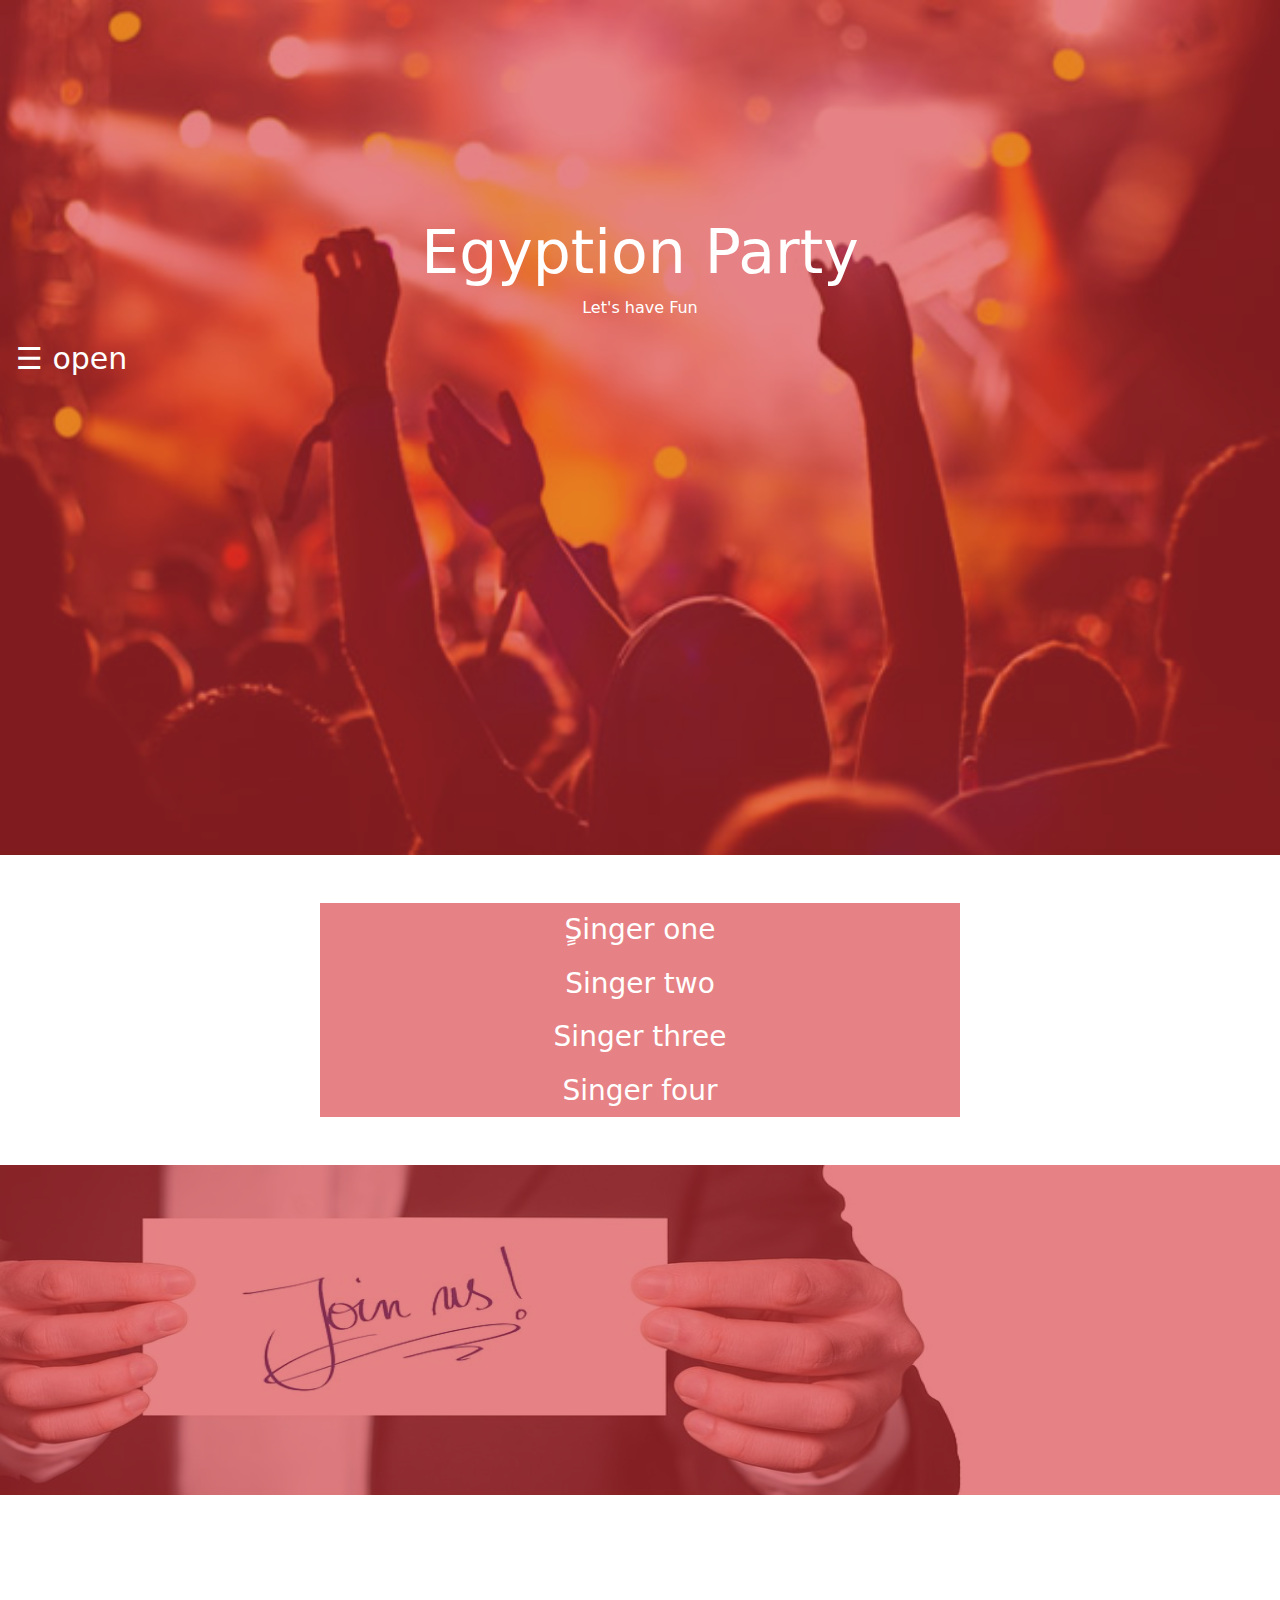
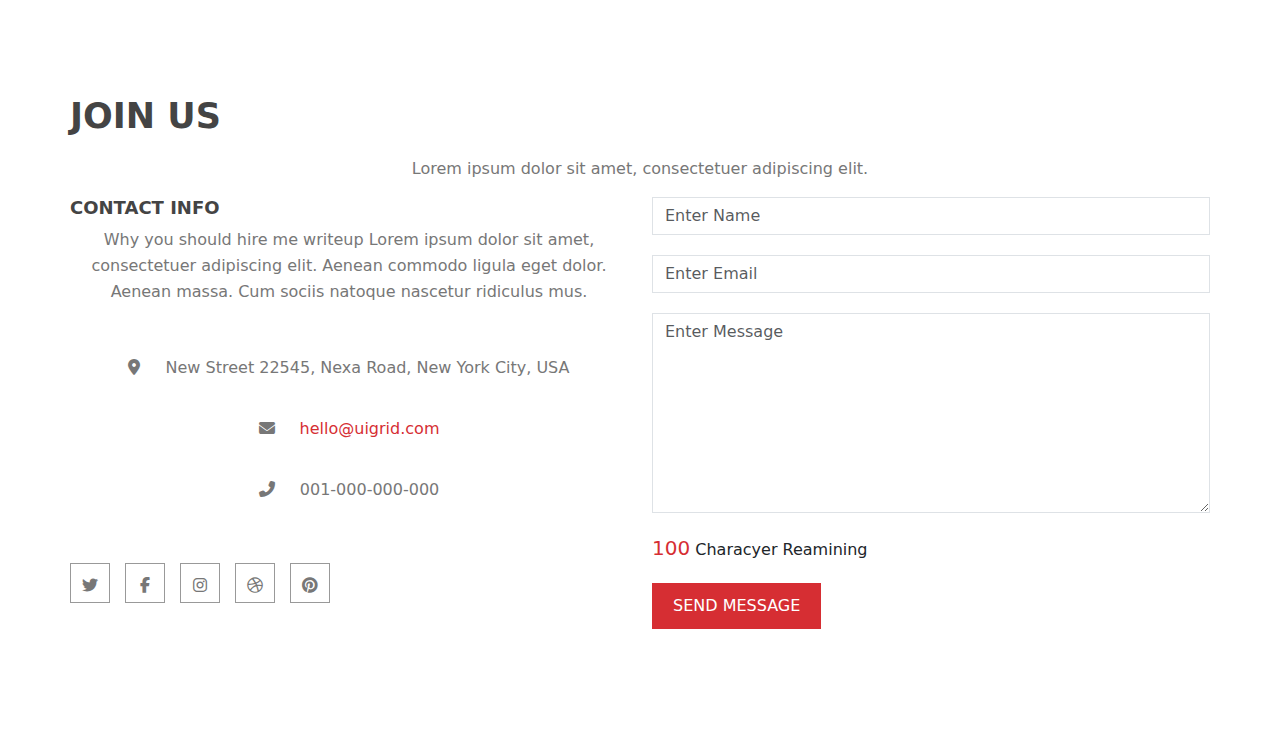
<file: index.html>
<!DOCTYPE html>
<html lang="en">
  <head>
    <meta charset="UTF-8" />
    <meta name="viewport" content="width=device-width, initial-scale=1.0" />
<link rel="stylesheet" href="./fontawesome-free-6.5.2-web/fontawesome-free-6.5.2-web/css/all.min.css">
    <link rel="stylesheet" href="./bootstrap-5.3.3-dist/css/bootstrap.min.css" />
    <link rel="stylesheet" href="./css/style.css" />
    <title>Egypt</title>
  </head>

  <body>
    <!-- ============================ Home-Secction ================================== -->
    <section id="Home" class="mb-5">
      <div class="homeleyer">
        <div id="menu" class="nav">
          <ul>
            <li><a href="#" class="close">x</a></li>
            <li><a href="#Home">Home</a></li>
            <li><a href="#Slider">Duration</a></li>
            <li><a href="#Details">Details</a></li>
            <li><a href="#Contact">Contact</a></li>
          </ul>
        </div>
        <div id="homecontent">
          <h2>Egyption Party</h2>
          <p>Let's have Fun</p>
          <span style="font-size: 30px; cursor: pointer" class="openNav"
            >☰ open</span
          >
        </div>
      </div>
    </section>

    <!--- =================================== End - Home ==================================== -->

    <!-- ? ----------------------------------------Slider - Section------------------------------ -->

    <section id="Slider" class="text-center my-5">
      <h3 class="toggle1">ٍSinger one</h3>
      <div class="inner-text1 first">
        "Lorem ipsum dolor sit amet, consectetur adipiscing elit, sed do eiusmod
        tempor incididunt ut labore et dolore magna aliqua. Ut enim ad minim
        veniam, quis nostrud exercitation ullamco laboris nisi ut aliquip ex ea
        commodo consequat. Duis aute irure dolor in reprehenderit in voluptate
        velit esse cillum dolore eu fugiat nulla pariatur. Excepteur sint
        occaecat cupidatat non proident, sunt in culpa qui officia deserunt
        mollit anim id est laborum."
      </div>

      <h3 class="toggle2">Singer two</h3>
      <div class="inner-text2">
        "Sed ut perspiciatis unde omnis iste natus error sit voluptatem
        accusantium doloremque laudantium, totam rem aperiam, eaque ipsa quae ab
        illo inventore veritatis et quasi architecto beatae vitae dicta sunt
        explicabo. Nemo enim ipsam voluptatem quia voluptas sit aspernatur aut
        odit aut fugit, sed quia consequuntur magni dolores eos qui ratione
        voluptatem sequi nesciunt. Neque porro quisquam est, qui dolorem ipsum
        quia dolor sit amet, consectetur, adipisci velit, sed quia non numquam
        eius modi tempora incidunt ut labore et dolore magnam aliquam quaerat
        voluptatem. Ut enim ad minima veniam, quis nostrum exercitationem ullam
        corporis suscipit laboriosam, nisi ut aliquid ex ea commodi consequatur?
        Quis autem vel eum iure reprehenderit qui in ea voluptate velit esse
        quam nihil molestiae consequatur, vel illum qui dolorem eum fugiat quo
        voluptas nulla pariatur?"
      </div>

      <h3 class="toggle3">Singer three</h3>
      <div class="inner-text3">
        "But I must explain to you how all this mistaken idea of denouncing
        pleasure and praising pain was born and I will give you a complete
        account of the system, and expound the actual teachings of the great
        explorer of the truth, the master-builder of human happiness. No one
        rejects, dislikes, or avoids pleasure itself, because it is pleasure,
        but because those who do not know how to pursue pleasure rationally
        encounter consequences that are extremely painful. Nor again is there
        anyone who loves or pursues or desires to obtain pain of itself, because
        it is pain, but because occasionally circumstances occur in which toil
        and pain can procure him some great pleasure. To take a trivial example,
        which of us ever undertakes laborious physical exercise, except to
        obtain some advantage from it? But who has any right to find fault with
        a man who chooses to enjoy a pleasure that has no annoying consequences,
        or one who avoids a pain that produces no resultant pleasure?"
      </div>

      <h3 class="toggle4">Singer four</h3>
      <div class="inner-text4">
        "At vero eos et accusamus et iusto odio dignissimos ducimus qui
        blanditiis praesentium voluptatum deleniti atque corrupti quos dolores
        et quas molestias excepturi sint occaecati cupiditate non provident,
        similique sunt in culpa qui officia deserunt mollitia animi, id est
        laborum et dolorum fuga. Et harum quidem rerum facilis est et expedita
        distinctio. Nam libero tempore, cum soluta nobis est eligendi optio
        cumque nihil impedit quo minus id quod maxime placeat facere possimus,
        omnis voluptas assumenda est, omnis dolor repellendus. Temporibus autem
        quibusdam et aut officiis debitis aut rerum necessitatibus saepe eveniet
        ut et voluptates repudiandae sint et molestiae non recusandae. Itaque
        earum rerum hic tenetur a sapiente delectus, ut aut reiciendis
        voluptatibus maiores alias consequatur aut perferendis doloribus
        asperiores repellat."
      </div>
    </section>

    <!--? ---------------------------------------End-Slider----------------------------------------->

    <!#------------------------------Details_Section--------------------------------------->
    <section id="Details">
      <div class="count-overlay">
        <div class="container text-center">
          <div class="row" id="row_id">
           




          </div>
        </div>
      </div>
    </section>
    <!------------------------------End Details_Section--------------------------------------->

    <!-------------------------------contact section--------------------------------->
    <section id="Contact">
      <div class="container">
        <div class="header">
          <h2>Join Us</h2>
          <p>Lorem ipsum dolor sit amet, consectetuer adipiscing elit.</p>
        </div>
        <div class="row">
          <div class="col-md-6">
            <div class="con-info">
              <h3><strong>CONTACT INFO</strong></h3>
              <p>
                Why you should hire me writeup Lorem ipsum dolor sit amet,
                consectetuer adipiscing elit. Aenean commodo ligula eget dolor.
                Aenean massa. Cum sociis natoque nascetur ridiculus mus.
              </p>
              <div class="icons">
                <p>
                  <i class="fa-solid fa-location-dot"></i> New Street 22545,
                  Nexa Road, New York City, USA
                </p>
                <p class="email">
                  <i class="fa-solid fa-envelope"></i> hello@uigrid.com
                </p>
                <p><i class="fa-solid fa-phone-flip"></i> 001-000-000-000</p>
              </div>

              <div class="social-icon">
                <i class="fa-brands fa-twitter"></i>
                <i class="fa-brands fa-facebook-f"></i>
                <i class="fa-brands fa-instagram"></i>
                <i class="fa-brands fa-dribbble"></i>
                <i class="fa-brands fa-pinterest"></i>
              </div>
            </div>
          </div>

          <div class="col-md-6">
            <form>
              <input
                class="form-control input-lg"
                type="text"
                placeholder="Enter Name"
              />
              <input
                class="form-control input-lg"
                type="email"
                placeholder="Enter Email"
              />
              <textarea
                class="form-control input-lg"
                maxlength="100"
                placeholder="Enter Message"
              ></textarea>
              <span id="count">100</span> Characyer Reamining
              <button style="display: block; margin-top: 20px" class="btn">
                Send Message
              </button>
            </form>
          </div>
        </div>
      </div>
    </section>

    <script src="./javascript/jquery-3.7.1.min.js"></script>
    <script src="./bootstrap/bootstrap-5.3.3-dist/bootstrap-5.3.3-dist/js/bootstrap.bundle.min.js"></script>
    <!-- <script src="./fontawesome-free-6.5.2-web/fontawesome-free-6.5.2-web/js/all.min.js"></script> -->
    <script src="./javascript/code.js"></script>
  </body>
</html>
</file>
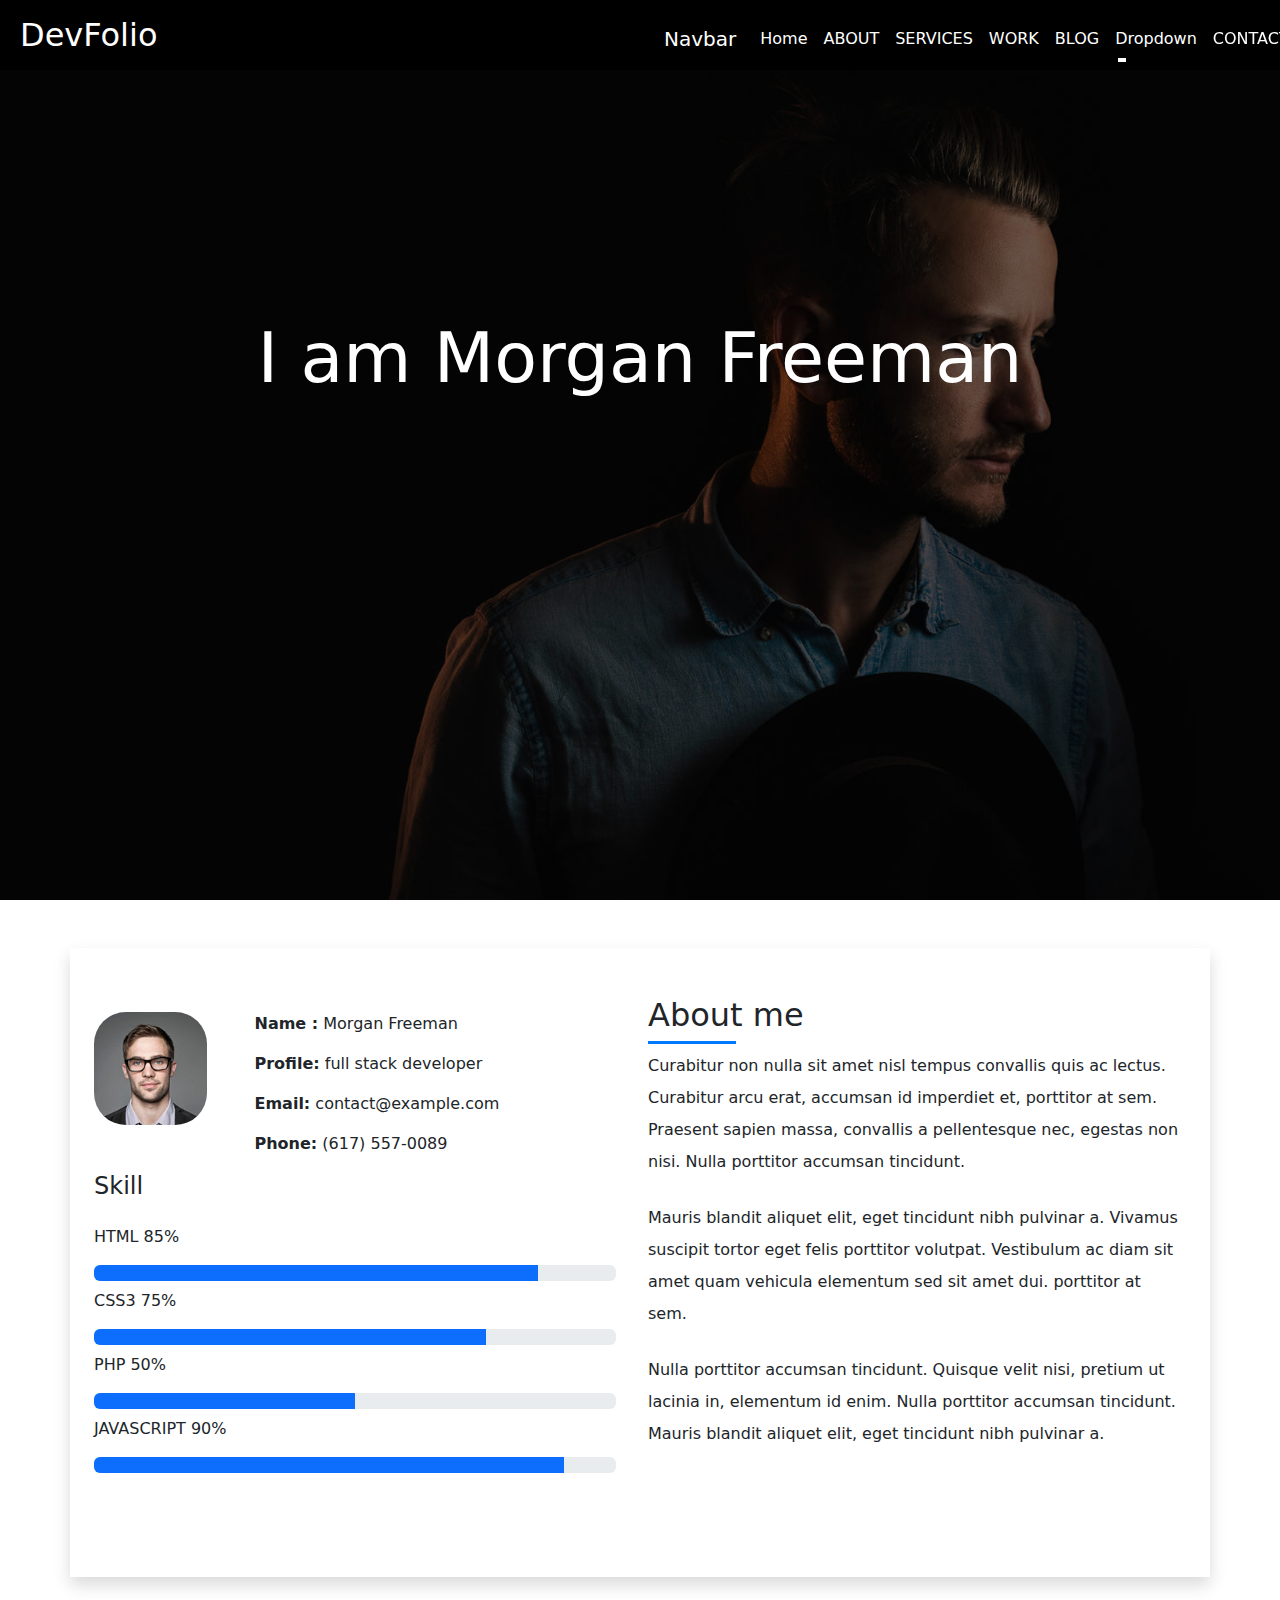
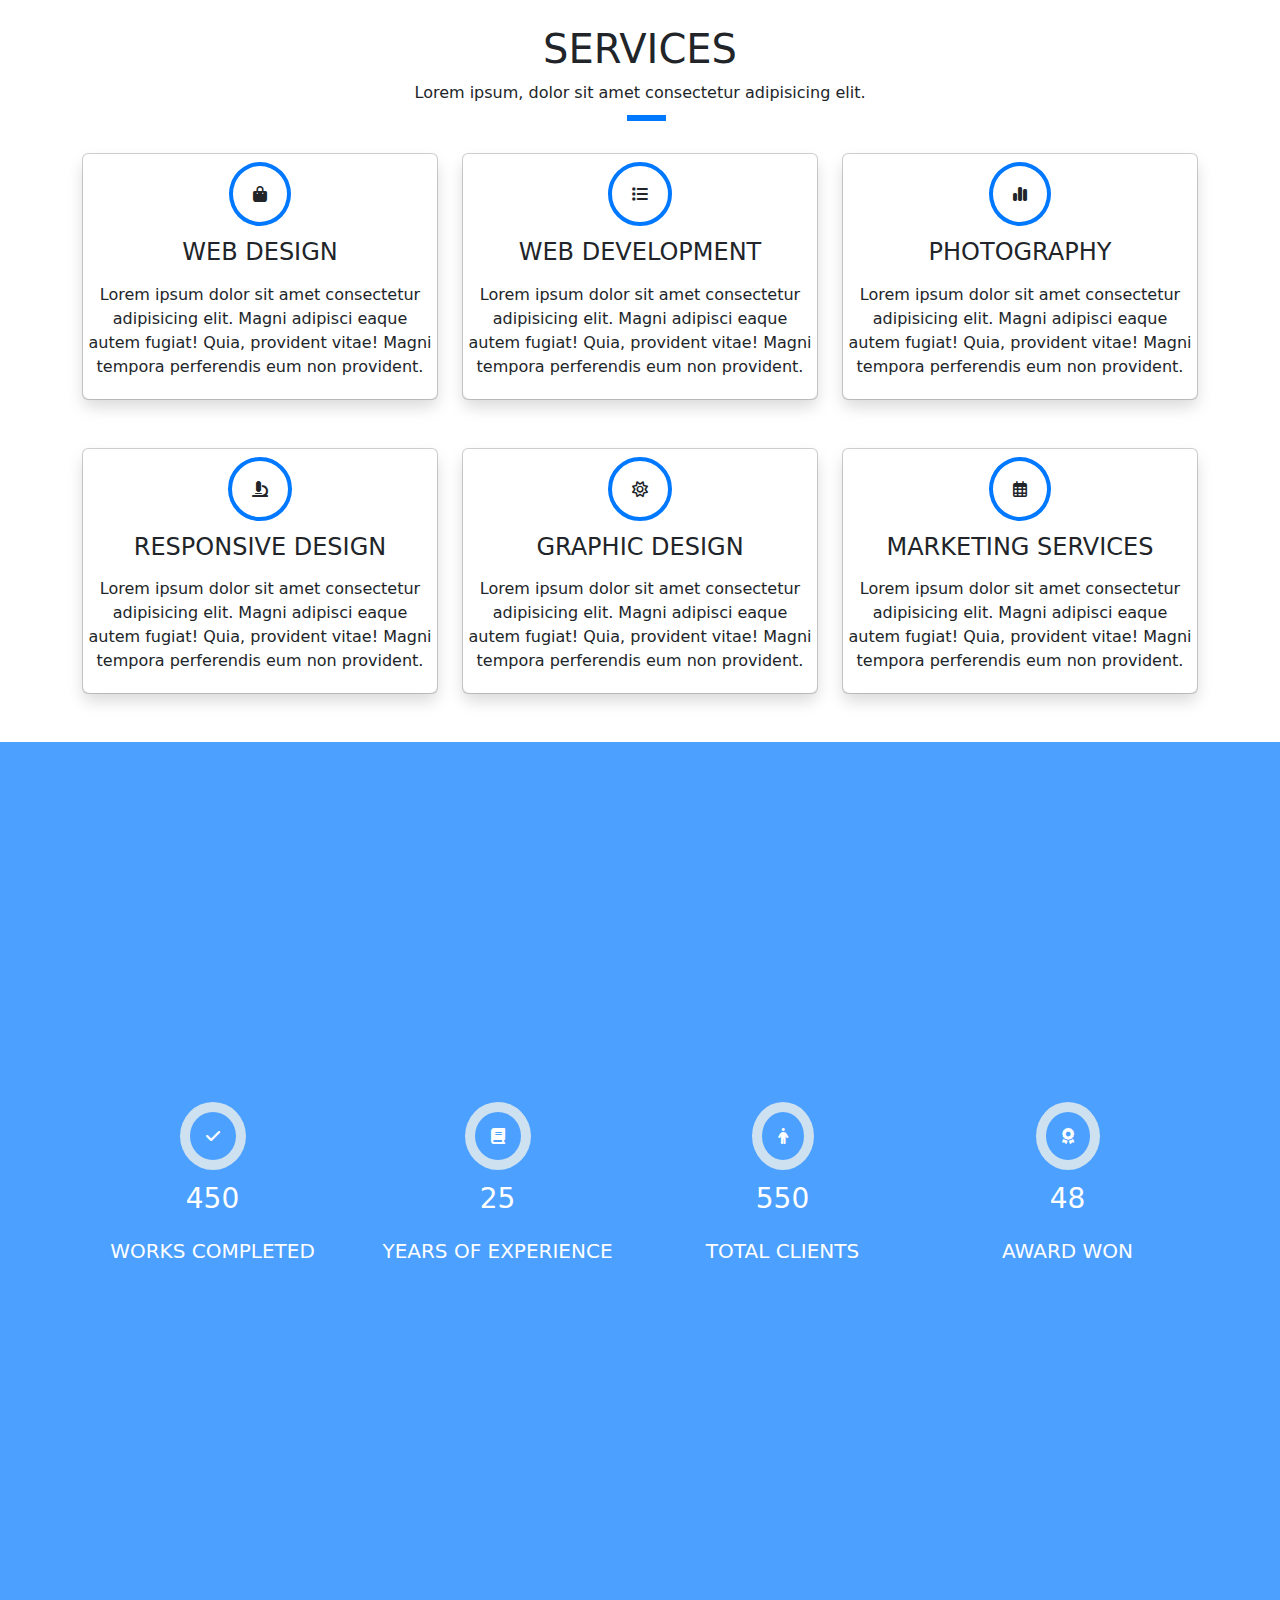
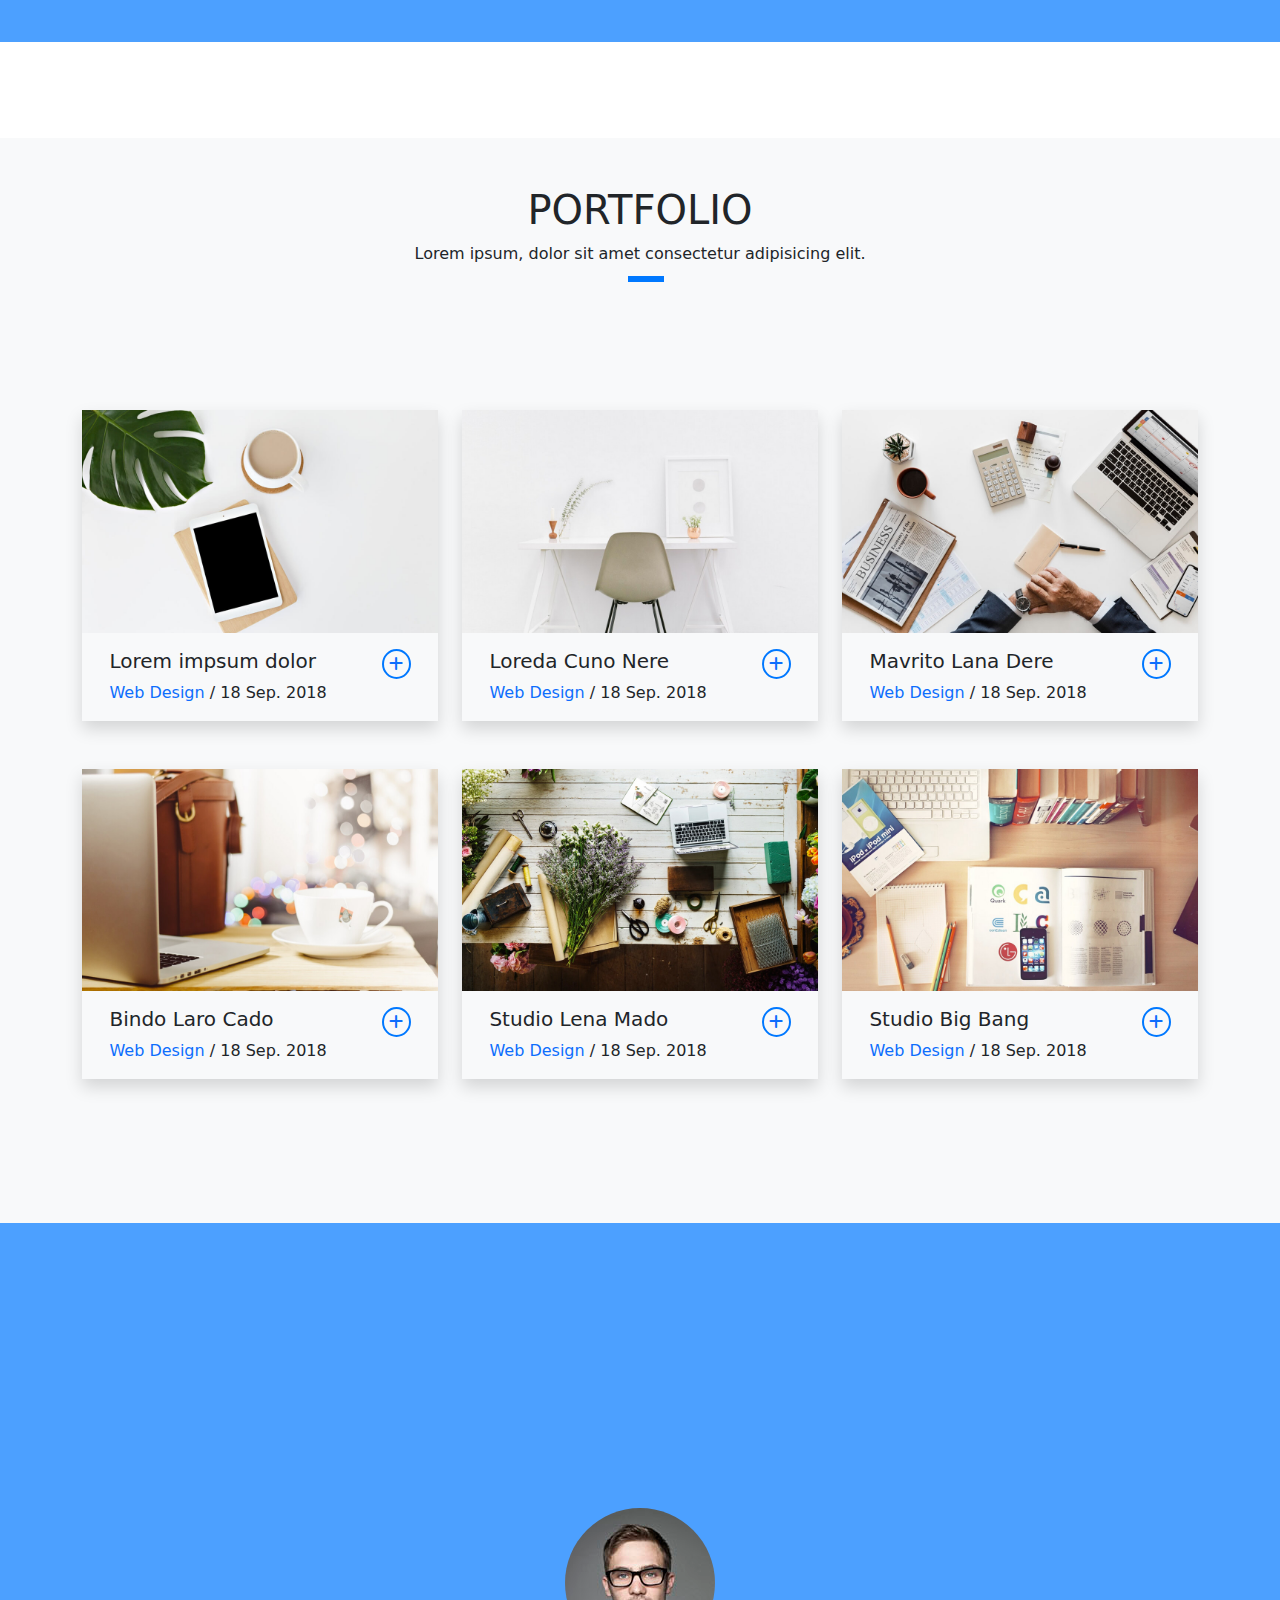
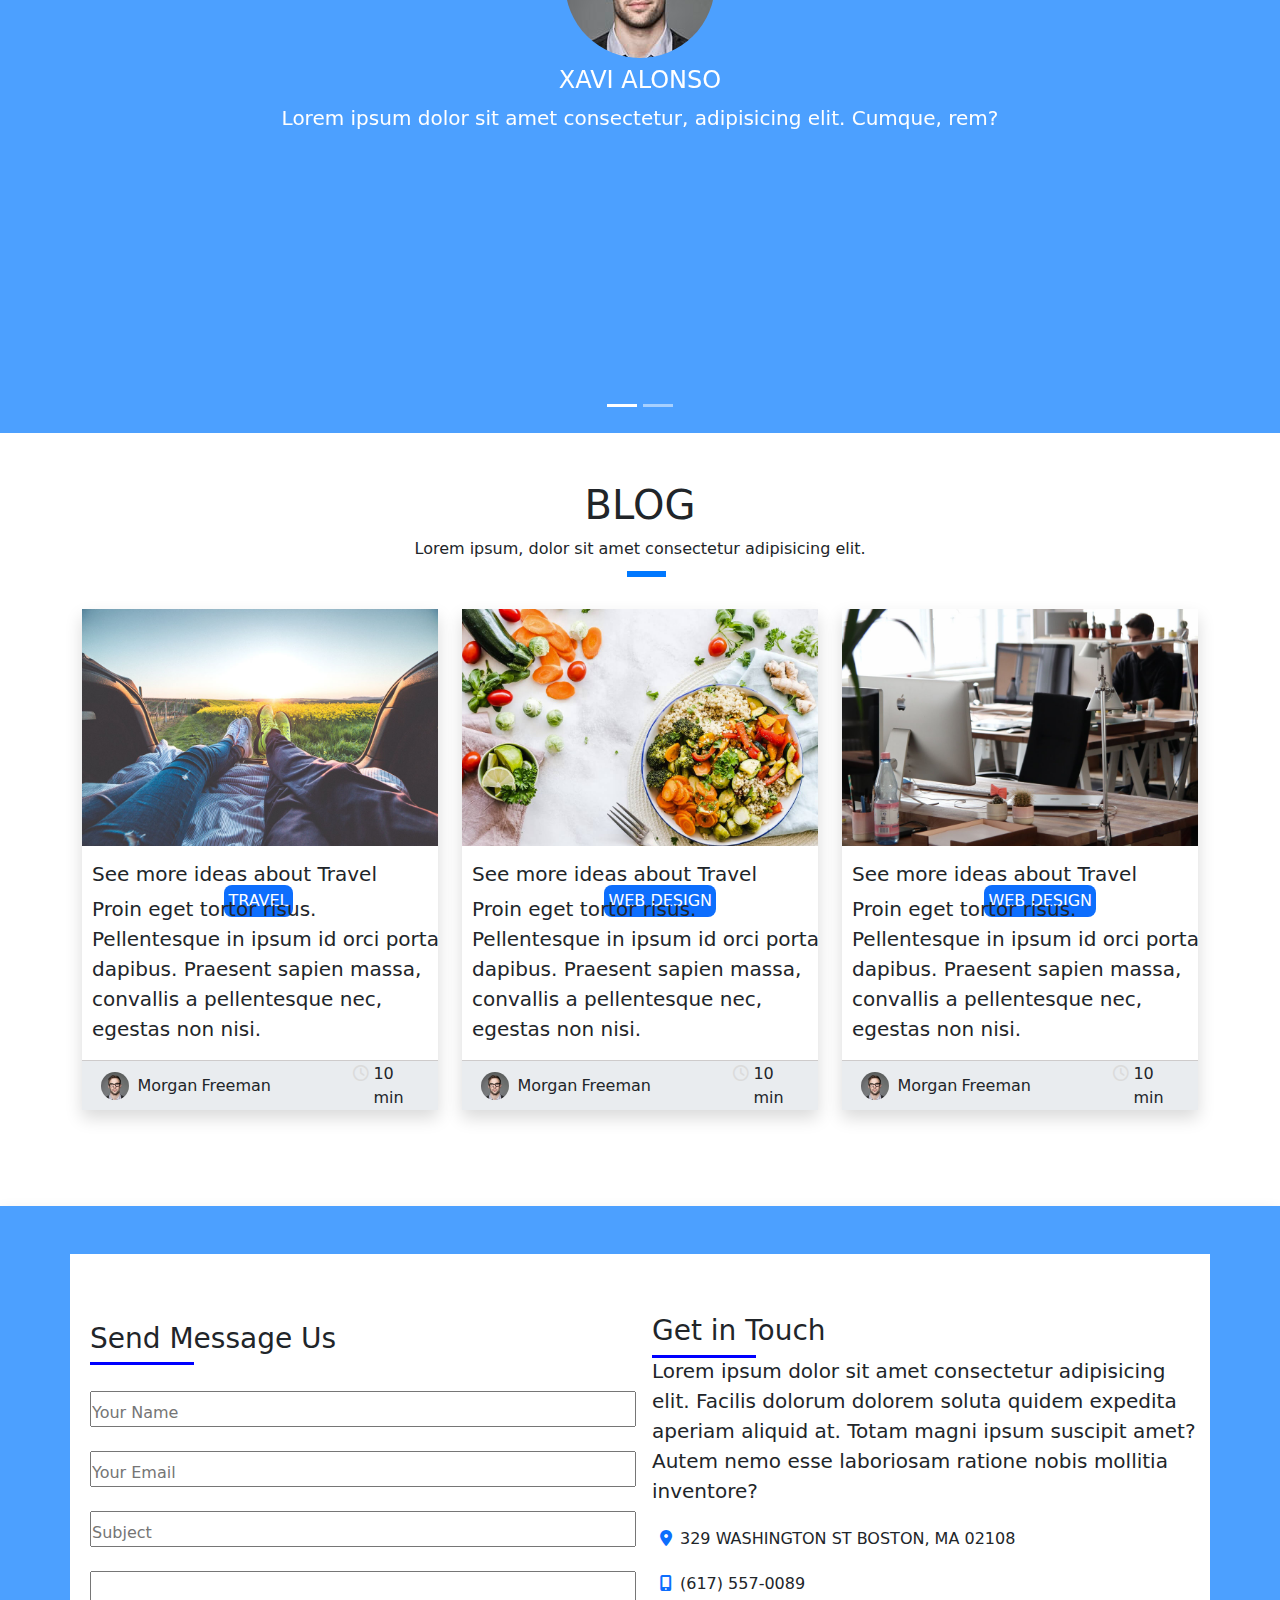
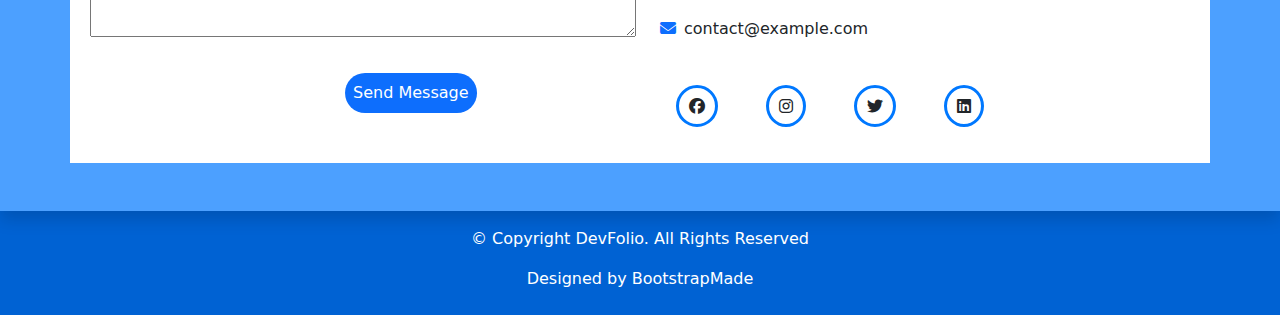
<file: bootstrap/index.html>
<html>
  <head>
    <title>Devfolio bootstrap</title>
    <link rel="stylesheet" href="./css/style.css" />
    <link rel="stylesheet" href="./css/all.min.css" />
    <link rel="stylesheet" href="./css/bootstrap.min.css" />
    <link href="https://fonts.googleapis.com/css2?family=Amatic+SC:wght@400;700&family=Inter:wght@100..900&family=Open+Sans:ital,wght@0,300..800;1,300..800&family=Roboto:ital,wght@0,100;0,300;0,400;0,500;0,700;0,900;1,100;1,300;1,400;1,500;1,700;1,900&display=swap" rel="stylesheet">
  </head>
  <body>
    <div class="first-section ">
      <div class="over-lays py-3">
        <section class="home" id="Home">
          <div class="container-fluid">
            <div class="row z-2 justify-content-between align-items-lg-baseline position-fixed bg-black w-100 position-absolute top-0 pt-2 ">
              <div class="col-lg-3">
                <div class="logo p-lg-2">
                  <h2 class="text-white ">DevFolio</h2>
                </div>
              </div>

              <div class="col-lg-6">
                <div class="navpart">
                  <nav class="navbar navbar-expand-lg bg-black">
                    <div class="container-fluid">
                      <a class="navbar-brand text-white" href="#">Navbar</a>
                      <button
                        class="navbar-toggler"
                        type="button"
                        data-bs-toggle="collapse"
                        data-bs-target="#navbarSupportedContent"
                        aria-controls="navbarSupportedContent"
                        aria-expanded="false"
                        aria-label="Toggle navigation"
                      >
                        <span class="navbar-toggler-icon bg-light"></span>
                      </button>
                      <div
                        class="collapse navbar-collapse"
                        id="navbarSupportedContent"
                      >
                        <ul class="navbar-nav me-auto mb-2 mb-lg-0">
                          <li class="nav-item">
                            <a
                              class="nav-link active text-white after"
                              aria-current="page"
                              href="#Home"
                              >Home</a>
                          </li>
                          <li class="nav-item">
                            <a class="nav-link after" href="#about">ABOUT</a>
                          </li>
                          <li class="nav-item">
                            <a class="nav-link after" href="#services">SERVICES </a>
                          </li>
                          <li class="nav-item">
                            <a class="nav-link after" href="#portfolio">WORK </a>
                          </li>
                          <li class="nav-item">
                            <a class="nav-link after" href="#BLOG">BLOG </a>
                          </li>

                          <li class="nav-item dropdown">
                            <a
                              class="nav-link dropdown-toggle after"
                              href="#"
                              role="button"
                              data-bs-toggle="dropdown"
                              aria-expanded="false"
                            >
                              Dropdown
                            </a>
                            <ul class="dropdown-menu">
                              <li>
                                <a class="dropdown-item" href="#">Action</a>
                              </li>
                              <li>
                                <a class="dropdown-item" href="#"
                                  >Another action</a
                                >
                              </li>
                              <li><hr class="dropdown-divider" /></li>
                              <li>
                                <a class="dropdown-item" href="#">
                                  Something else here</a
                                >
                              </li>
                            </ul>
                          </li>
                          <li class="nav-item">
                            <a class="nav-link after" href="#contact">CONTACT</a>
                          </li>
                        </ul>
                        <!-- <form class="d-flex" role="search">
                    <input class="form-control me-2" type="search" placeholder="Search" aria-label="Search">
                    <button class="btn btn-outline-success" type="submit">Search</button>
                  </form> -->
                      </div>
                    </div>
                  </nav>
                </div>
              </div>
            </div>
            <!-- <section fixed -->
            <div class="container primary text-white">
              <h1  class="h1 w-100 text-center size">I am Morgan Freeman</h1>

                <!-- <p class=" text-white fs-1"></p> -->
            </div>
          </div>
        </section>
      </div>
    </div>
    <!-- section 2 after home -->
    <div id="about" class="m-5">
      <div class="container shadow py-5">
        <div class="row">
          <div class="col-md-6">
            <div class="container">
              <div class="row">
                <div class="image w-25 h-25 col-sm-4">
                  <img
                    src="./img/testimonial-2.jpg"
                    alt="person"
                    class="w-100 h-100 rounded-5 mt-3"
                  />
                </div>

                <div class="info col-sm-8 mt-3 ms-4">
                  <p><strong>Name :</strong> Morgan Freeman</p>
                  <p><strong>Profile:</strong> full stack developer</p>
                  <p><strong>Email:</strong> contact@example.com</p>
                  <p><strong>Phone:</strong> (617) 557-0089</p>
                </div>
              </div>
              <div class="static pb-5">
                <h3 class="h4 mb-4">Skill</h3>
                <p class="">HTML 85%</p>
                <div
                  class="progress mb-2"
                  role="progressbar"
                  aria-label="Basic example"
                  aria-valuenow="25"
                  aria-valuemin="0"
                  aria-valuemax="100"
                >
                  <div class="progress-bar" style="width: 85%"></div>
                </div>
                <p class="">CSS3 75%</p>
                <div
                  class="progress mb-2"
                  role="progressbar"
                  aria-label="Basic example"
                  aria-valuenow="50"
                  aria-valuemin="0"
                  aria-valuemax="100"
                >
                  <div class="progress-bar" style="width: 75%"></div>
                </div>
                <p class="">PHP 50%</p>
                <div
                  class="progress mb-2"
                  role="progressbar"
                  aria-label="Basic example"
                  aria-valuenow="75"
                  aria-valuemin="0"
                  aria-valuemax="100"
                >
                  <div class="progress-bar" style="width: 50%"></div>
                </div>
                <p class="">JAVASCRIPT 90%</p>
                <div
                  class="progress mb-2"
                  role="progressbar"
                  aria-label="Basic example"
                  aria-valuenow="100"
                  aria-valuemin="0"
                  aria-valuemax="100"
                >
                  <div class="progress-bar" style="width: 90%"></div>
                </div>
              </div>
            </div>
          </div>
          <div class="col-md-6 ps-2">
            <h2 class="mb-3 word">About me</h2>
            <div class="paragraph pe-3">
              <p class="mb-4 lh-lg">
                Curabitur non nulla sit amet nisl tempus convallis quis ac
                lectus. Curabitur arcu erat, accumsan id imperdiet et, porttitor
                at sem. Praesent sapien massa, convallis a pellentesque nec,
                egestas non nisi. Nulla porttitor accumsan tincidunt.
              </p>
              <p class="mb-4 lh-lg">
                Mauris blandit aliquet elit, eget tincidunt nibh pulvinar a.
                Vivamus suscipit tortor eget felis porttitor volutpat.
                Vestibulum ac diam sit amet quam vehicula elementum sed sit amet
                dui. porttitor at sem.
              </p>
              <p class="lh-lg">
                Nulla porttitor accumsan tincidunt. Quisque velit nisi, pretium
                ut lacinia in, elementum id enim. Nulla porttitor accumsan
                tincidunt. Mauris blandit aliquet elit, eget tincidunt nibh
                pulvinar a.
              </p>
            </div>
          </div>
        </div>
      </div>
    </div>
    <!-- <section services -->
    <div id="services">
      <div class="head text-center">
        <h2 class="h1">SERVICES</h2>
        <p>Lorem ipsum, dolor sit amet consectetur adipisicing elit.</p>
      </div>
      <div class="container mt-5 mb-5">
        <div class="row">
          <div class="col-md-4 mar ">
            <div class="card">
              <div class="card-item text-center shadow rounded-3">
                <i class="fa-solid fa-bag-shopping m-2 bor"></i>
                <h4 class="p-1">WEB DESIGN</h4>
                <p class="p-lg-1">
                  Lorem ipsum dolor sit amet consectetur adipisicing elit. Magni
                  adipisci eaque autem fugiat! Quia, provident vitae! Magni
                  tempora perferendis eum non provident.
                </p>
              </div>
            </div>
          </div>
          <div class="col-md-4 mar">
            <div class="card">
              <div class="card-item text-center shadow rounded-3">
                <i class="fa-solid fa-list m-2 bor"></i>
                <h4 class="p-1">WEB DEVELOPMENT</h4>
                <p class="p-lg-1">
                  Lorem ipsum dolor sit amet consectetur adipisicing elit. Magni
                  adipisci eaque autem fugiat! Quia, provident vitae! Magni
                  tempora perferendis eum non provident.
                </p>
              </div>
            </div>
          </div>
          <div class="col-md-4 mar">
            <div class="card">
              <div class="card-item text-center shadow rounded-3">
                <i class="fa-solid fa-chart-simple m-2 bor"></i>
                <h4 class="p-1">PHOTOGRAPHY</h4>
                <p class="p-lg-1">
                  Lorem ipsum dolor sit amet consectetur adipisicing elit. Magni
                  adipisci eaque autem fugiat! Quia, provident vitae! Magni
                  tempora perferendis eum non provident.
                </p>
              </div>
            </div>
          </div>
        </div>

        <div class="row mt-5">
          <div class="col-md-4 mar">
            <div class="card">
              <div class="card-item text-center shadow rounded-3">
                <i class="fa-solid fa-microscope m-2 bor"></i>
                <h4 class="p-1">RESPONSIVE DESIGN</h4>
                <p class="p-lg-1">
                  Lorem ipsum dolor sit amet consectetur adipisicing elit. Magni
                  adipisci eaque autem fugiat! Quia, provident vitae! Magni
                  tempora perferendis eum non provident.
                </p>
              </div>
            </div>
          </div>
          <div class="col-md-4 mar">
            <div class="card">
              <div class="card-item text-center shadow rounded-3">
                <i class="fa-regular fa-sun m-2 bor"></i>
                <h4 class="p-1">GRAPHIC DESIGN</h4>
                <p class="p-lg-1">
                  Lorem ipsum dolor sit amet consectetur adipisicing elit. Magni
                  adipisci eaque autem fugiat! Quia, provident vitae! Magni
                  tempora perferendis eum non provident.
                </p>
              </div>
            </div>
          </div>
          <div class="col-md-4 mar">
            <div class="card">
              <div class="card-item text-center shadow rounded-3">
                <i class="fa-regular fa-calendar-days m-2 bor"></i>
                <h4 class="p-1">MARKETING SERVICES</h4>
                <p class="p-lg-1">
                  Lorem ipsum dolor sit amet consectetur adipisicing elit. Magni
                  adipisci eaque autem fugiat! Quia, provident vitae! Magni
                  tempora perferendis eum non provident.
                </p>
              </div>
            </div>
          </div>
        </div>
      </div>
    </div>
    <!-- section photo counters -->
    <section class="mb-5 pb-5">
      <div class="photo">
        <div class="overlay text-white">
          <div class="container text-center">
            <div class="row h-100 align-items-center justify-content-between">
              <div class="col-sm-3">
                <i class="fa-solid fa-check p-3 circle"></i>
                <p class="fs-3 pt-2">450</p>
                <p class="fs-5">WORKS COMPLETED</p>
              </div>
              <div class="col-sm-3">
                <i class="fa-solid fa-book p-3 circle"></i>
                <p class="fs-3 pt-2">25</p>
                <p class="fs-5">YEARS OF EXPERIENCE</p>
              </div>
              <div class="col-sm-3">
                <i class="fa-solid fa-person p-3 circle"></i>
                <p class="fs-3 pt-2">550</p>
                <p class="fs-5">TOTAL CLIENTS</p>
              </div>
              <div class="col-sm-3">
                <i class="fa-solid fa-award p-3 circle"></i>
                <p class="fs-3 pt-2">48</p>
                <p class="fs-5">AWARD WON</p>
              </div>
            </div>
          </div>
        </div>
      </div>
    </section>
    <!-- <Section PORTFOLIO -->
      <section id="portfolio" class="bg-light p-5">
        <div class="head text-center">
          <h2 class="h1">PORTFOLIO</h2>
          <p>Lorem ipsum, dolor sit amet consectetur adipisicing elit.</p>
        </div>
<div class="cards py-5 my-5">
  <div class="container mt-5">
    <div class="row">
      <div class="col-md-4 marg ">
        <div class="inner shadow">
          <div class="image w-100">
            <img src="./img/work-1.jpg" alt="tabs" class="w-100 mouse"/>
          </div>
       
          <div class="d-flex justify-content-around">
            <div class="details  pt-3">
              <h4 class="h5">Lorem impsum dolor</h4>
              <p><span class="text-primary">Web Design </span>/ 18 Sep. 2018</p>
        </div>
        <div class="  pt-3">
          <a href="#"> <i class="fa-solid fa-plus text-primary borr"></i></a>
         
        </div>
        </div>
 
        </div>
         


    </div>
    <div class="col-md-4 marg ">
      <div class="inner shadow">
        <div class="image w-100">
          <img src="./img/work-2.jpg" alt="tabs" class="w-100 mouse"/>
        </div>
     
        <div class="d-flex justify-content-around">
          <div class="details  pt-3">
            <h4 class="h5">Loreda Cuno Nere
            </h4>
            <p><span class="text-primary">Web Design </span>/ 18 Sep. 2018</p>
      </div>
      <div class="  pt-3">
        <a href="#"> <i class="fa-solid fa-plus text-primary borr"></i></a>
       
      </div>
      </div>

      </div>
       


  </div> <div class="col-md-4 marg">
    <div class="inner shadow">
      <div class="image w-100">
        <img src="./img/work-3.jpg" alt="tabs" class="w-100 mouse"/>
      </div>
   
      <div class="d-flex justify-content-around">
        <div class="details  pt-3">
          <h4 class="h5">Mavrito Lana Dere
          </h4>
          <p><span class="text-primary">Web Design </span>/ 18 Sep. 2018</p>
    </div>
    <div class="  pt-3">
      <a href="#"> <i class="fa-solid fa-plus text-primary borr"></i></a>
     
    </div>
    </div>

    </div>
     


</div>



  </div>
    </div>
   

    <div class="container mt-5 ">
      <div class="row">
        <div class="col-md-4 marg ">
          <div class="inner shadow">
            <div class="image w-100">
              <img src="./img/work-4.jpg" alt="tabs" class="w-100 mouse"/>
            </div>
         
            <div class="d-flex justify-content-around">
              <div class="details  pt-3">
                <h4 class="h5">Bindo Laro Cado
                </h4>
                <p><span class="text-primary">Web Design </span>/ 18 Sep. 2018</p>
          </div>
          <div class="  pt-3">
            <a href="#"> <i class="fa-solid fa-plus text-primary borr"></i></a>
           
          </div>
          </div>
   
          </div>
           
  
  
      </div>
      <div class="col-md-4 marg">
        <div class="inner shadow">
          <div class="image w-100">
            <img src="./img/work-5.jpg" alt="tabs" class="w-100 mouse"/>
          </div>
       
          <div class="d-flex justify-content-around">
            <div class="details  pt-3">
              <h4 class="h5">Studio Lena Mado

              </h4>
              <p><span class="text-primary">Web Design </span>/ 18 Sep. 2018</p>
        </div>
        <div class="  pt-3">
          <a href="#"> <i class="fa-solid fa-plus text-primary borr"></i></a>
         
        </div>
        </div>
  
        </div>
         
  
  
    </div> <div class="col-md-4 marg">
      <div class="inner shadow">
        <div class="image w-100">
          <img src="./img/work-6.jpg" alt="tabs" class="w-100 mouse"/>
        </div>
     
        <div class="d-flex justify-content-around">
          <div class="details  pt-3">
            <h4 class="h5">Studio Big Bang

            </h4>
            <p><span class="text-primary">Web Design </span>/ 18 Sep. 2018</p>
      </div>
      <div class="  pt-3">
        <a href="#"> <i class="fa-solid fa-plus text-primary borr"></i></a>
       
      </div>
      </div>
  
      </div>
       
  
  
  </div>
  
  
  
    </div>
      </div>


  </div>

</div>

      </section>

      <section id="carousel" class="mb-5">
       
        <div id="carouselExampleIndicators" class="carousel slide">
          <div class="carousel-indicators">
            <button type="button" data-bs-target="#carouselExampleIndicators" data-bs-slide-to="0" class="active" aria-current="true" aria-label="Slide 1" ></button>
            <button type="button" data-bs-target="#carouselExampleIndicators" data-bs-slide-to="1" aria-label="Slide 2" ></button>
          </div>
          <div class="carousel-inner">
            <div class="carousel-item active">
              <div class=" photo2">
                <div class="over-lay">
                  <div class="container">
                    <div class="feedback d-flex align-items-center justify-content-center w-100 flex-column text-white h-100">
                    <img src="./img/testimonial-2.jpg" class="rounded-circle mb-2"/>
                      <h4 class="fs-4">XAVI ALONSO</h4>
                      <p class="lead">Lorem ipsum dolor sit amet consectetur, adipisicing elit. Cumque, rem?</p>
        
                    </div>
                  
                  </div>
              </div>
              </div>
            </div>
            <div class="carousel-item">
              <div class="photo2">
                <div class="over-lay">
                  <div class="container">
                    <div class="feedback d-flex align-items-center justify-content-center w-100 flex-column text-white h-100">
                    <img src="./img/testimonial-4.jpg" class="rounded-circle mb-2"/>
                      <h4 class="fs-4">MARTA SOCRATE</h4>
                      <p class="lead">Lorem ipsum dolor sit amet consectetur, adipisicing elit. Cumque, rem?</p>
                    </div>          
                  </div>
              </div>
              </div>
            </div>
         
        </div>
      
      </section>
      <!-- <section> Blog</section> -->
      <section id="BLOG">
        <div class="head text-center mb-5">
          <h2 class="h1">BLOG</h2>
          <p>Lorem ipsum, dolor sit amet consectetur adipisicing elit.</p>
        </div>
        <div class="cards-blog">
          <div class="container">
            <div class="row">
              <div class="col-md-4 ">
                <div class="inner shadow position-relative">   
                  <div class="image-blog w-100 ">
                    <img src="./img/post-1.jpg" alt="two person" class="w-100"/>
                  </div>
                  <span class="bg-primary position-absolute rounded-3 p-1 text-white">TRAVEL</span>
                  <div class="caption pt-3 lead">
                    <h5 >See more ideas about Travel</h5>
                    <p> Proin eget tortor risus. Pellentesque in ipsum id orci porta dapibus. Praesent sapien massa, convallis a pellentesque nec, egestas non nisi.</p>
    
                  </div>
                  <div class="borde"></div>
                  <div class="d-flex justify-content-between align-items-center bg-body-secondary">
                    <div class="small-photo ">
                      <div class="d-flex photo-name ">
                        <div class="active-photo">
                          <img src="./img/testimonial-2.jpg" alt="male" class="rounded-circle p-1 "/>
                        </div>
                        <div class="name d-flex align-items-center touch">
                          <span class="p-1 ">Morgan </span>
                        <span> Freeman</span>
                        </div>
                        
                      </div>
                    
                    </div>
                  
                    <div class="topic d-flex align-items-baseline clock">
                      <i class="fa-regular fa-clock p-1" style="color: #dbdbdb;"></i>
                      <span>
                        10 min
                      </span>
                    </div>
                  </div>
                
                 
  
                </div> 
              </div>

              <div class="col-md-4">
                <div class="inner shadow position-relative">
                  <div class="image-blog w-100 ">
                    <img src="./img/post-2.jpg" alt="two person" class="w-100"/>
                  </div>
                  <span class="bg-primary position-absolute rounded-3 p-1 text-white">WEB DESIGN</span>
                  <div class="caption pt-3 lead">
                    <h5 >See more ideas about Travel</h5>
                    <p> Proin eget tortor risus. Pellentesque in ipsum id orci porta dapibus. Praesent sapien massa, convallis a pellentesque nec, egestas non nisi.</p>
    
                  </div>
                  <div class="borde"></div>
                  <div class="d-flex justify-content-between align-items-center bg-body-secondary">
                    <div class="small-photo ">
                      <div class="d-flex photo-name">
                        <div class="active-photo">
                          <img src="./img/testimonial-2.jpg" alt="male" class="rounded-circle p-1 "/>
                        </div>
                     
                        <div class="name d-flex align-items-center  touch ">
                          <span class="p-1">Morgan </span>
                        <span> Freeman</span>
                        </div>
                        
                      </div>
                    
                    </div>
                  
                    <div class="topic d-flex align-items-baseline clock">
                      <i class="fa-regular fa-clock p-1" style="color: #dbdbdb;"></i>
                      <span>
                        10 min
                      </span>
                    </div>
                  </div>
                
                 
  
                </div> 
              </div>

              <div class="col-md-4 ">
                <div class="inner shadow position-relative"> 
                  <div class="image-blog w-100 ">
                    <img src="./img/post-3.jpg" alt="two person" class="w-100"/>
                  </div>
                  <span class="bg-primary position-absolute rounded-3 p-1 text-white">WEB DESIGN</span>
                  <div class="caption pt-3 lead">
                    <h5 >See more ideas about Travel</h5>
                    <p> Proin eget tortor risus. Pellentesque in ipsum id orci porta dapibus. Praesent sapien massa, convallis a pellentesque nec, egestas non nisi.</p>
                  </div>
                  <div class="borde"></div>
                  <div class="d-flex justify-content-between align-items-center bg-body-secondary">
                    <div class="small-photo ">
                      <div class="d-flex photo-name">
                        <div class="active-photo">
                          <img src="./img/testimonial-2.jpg" alt="male" class="rounded-circle p-1 "/>
                        </div>
                        <div class="name d-flex align-items-center  touch">
                          <span class="p-1">Morgan </span>
                        <span> Freeman</span>
                        </div>
                        
                      </div>
                    
                    </div>
                  
                    <div class="topic d-flex align-items-baseline clock">
                      <i class="fa-regular fa-clock p-1" style="color: #dbdbdb;"></i>
                      <span>
                        10 min
                      </span>
                    </div>
                  </div>
                
                 
  
                </div> 
              </div>

                </div> 

                
              </div>
</div>

      </section>  
      
      


      <!-- <form? -->
        <section class="mt-5 pt-5 " id="contact">
          <div class="photo planes d-flex">
            <div class="overlay shadow py-5">
              <div class="container">
          <div class="row"> 
            <!-- bg-white -->
            <div class=" col-md-6 bg-white middle">
              <h5 class="fs-3 text-dark m-2 header">
                Send Message Us
              </h5>
              <div class="line m-lg-2"></div>
              <form>
                <input name="name" placeholder="Your Name" type="text" class="w-100 m-2 pt-2 mt-3 yourname"/>
                <input name="email" placeholder="Your Email" type="email" class="w-100 m-2 mt-3 pt-2 youremail"/>
                <input name="subject" placeholder="Subject" type="text" class="w-100 mt-3 m-2 pt-2 yoursubject"/>
                <textarea placeholder="Message" class="mt-3 mb-5 pt-2 pb-2 m-2 w-100 textarea">
              
                </textarea>
                <button  type="submit" class="text-center mb-3 mt-5 p-1 bg-primary button-message text-white rounded-5 p-lg-2 send"> Send Message</button>
              </form>
              
              
                              </div>
                              <div class="col-md-6 pb-2 h-75 bg-white middle text-dark">
                            <div class="right-form">
                              
                              <h5 class="fs-3">
                                Get in Touch
                              </h5>
                              <div class="line2"></div>
                              <p class="lead  mb-3">
                                Lorem ipsum dolor sit amet consectetur adipisicing elit. Facilis dolorum dolorem soluta quidem expedita aperiam aliquid at. Totam magni ipsum suscipit amet? Autem nemo esse laboriosam ratione nobis mollitia inventore?
                              </p>
                              <div class="d-flex align-items-lg-baseline">
                                <i class="fa-solid fa-location-dot text-primary m-2"></i>
                              <p> 329 WASHINGTON ST BOSTON, MA 02108</p>
                              </div>
                              <div class="d-flex align-items-lg-baseline">
                                <i class="fa-solid fa-mobile-screen-button text-primary m-2"></i>
                                <p> (617) 557-0089</p>

                              </div>
                              <div class="d-flex align-items-lg-baseline">
                                <i class="fa-solid fa-envelope text-primary m-2"></i>
                                <p> contact@example.com</p>
                              </div>
                              <div class="mt-1 mb-5 pb-3 ">
                                <div class="d-flex">
                                  <i class="fa-brands fa-facebook m-4  border-icon"></i>
                                  <i class="fa-brands fa-instagram m-4 border-icon"></i>
                                  <i class="fa-brands fa-twitter m-4 border-icon"></i>
                                  <i class="fa-brands fa-linkedin m-4 border-icon"></i>
                                </div>


                            </div>
                                </div>
                               
                                                </div>
          </div>
                                   
                    
              
            
              </div>
              
            </div>
          </div>
        </section>
        <section class="bg-color pb-2 text-center text-white">
          <div class="pt-3">
            <p>
              © Copyright DevFolio. All Rights Reserved
            </p>
           <p>
            Designed by BootstrapMade
           </p>
          </div>
         



        </section>
    <script src="./bootstrap-5.3.3-dist/bootstrap-5.3.3-dist/js/bootstrap.bundle.min.js"></script>
  </body>
</html>
</file>
<file: css/style.css>
#Home {
  width: 100%;
  height: 95vh;
  background-image: url(../img/events-heavenly-header.jpg);
  background-repeat: no-repeat;
  background-position: center center;
  background-size: cover;

  color: white;
  position: relative;
}
.homeleyer {
  position: absolute;
  top: 0;
  left: 0;
  width: 100%;
  height: 100%;
  background-color: rgba(214, 46, 51, 0.6);
}
ul {
  list-style: none;
}
ul li {
  text-decoration: none;
}
#menu {
  height: 100%;
  width: 0;
  position: fixed;
  z-index: 1;
  top: 0;
  left: 0;
  background-color: #111;
  overflow-x: hidden;
  transition: 0.5s;
  padding-top: 60px;
}
.nav a {
  padding: 20px 8px 20px 8px;
  text-decoration: none;
  font-size: 25px;
  color: #818181;
  display: block;
  transition: 0.3s;
  color: white;
}
#Home h2 {
  margin-top: 200px;
}
#Home h2,
p {
  text-align: center;
}
.nav {
  background-color: #414658;
}
.nav a:hover {
  color: rgba(214, 46, 51, 0.4);
}
.nav .close {
  position: absolute;
  top: 0;
  right: 25px;
  font-size: 36px;
  margin-left: 50px;
}
#homecontent {
  transition: margin-left 0.5s;
  padding: 16px;
}
#homecontent h2 {
  font-size: 60px;
}

/*****************************************seconed section****************************************************/

#Slider {
  margin: 100px auto;
  width: 50%;
}
#Slider h3 {
  padding: 10px;
  margin: 0;
  background-color: rgba(214, 46, 51, 0.6);
  cursor: pointer;
  color: white;
}
#Slider div {
  padding: 10px;
  background-color: #ccc;
  display: none;
}

/*---------------------------------------third section-------------------------------------------*/

#Details {
  background-image: url(../img/invitation-2508607__340.jpg);
  background-repeat: no-repeat;
  background-position: center center;
  background-size: 100% 100%;
  position: relative;
  height: 330px;
}
.count-overlay {
  position: absolute;
  top: 0;
  left: 0;
  width: 100%;
  height: 100%;
  background-color: rgba(214, 46, 51, 0.6);
  color: white;
}

.container {
  padding: 100px 0px;
}

.box {
  padding: 50px;
  border: 1px solid #fff;
  font-weight: 500;
  font-size: 30px;
}

/*==========================================section four==================================================*/
#Contact {
  margin-top: 100px;
}

#Contact .header h2 {
  text-transform: uppercase;
  font-size: 35px;
  color: #444;
  font-weight: bold;
  margin-bottom: 20px;
}
#Contact .header p {
  color: #777;
  font-weight: 300;
  font-size: 16px;
}
#Contact .con-info h3 {
  color: #444;
  font-size: 18px;
  font-weight: bold;
}
#Contact .con-info p {
  font-size: 16px;
  line-height: 26px;
  color: #777;
}

#Contact .icons {
  margin-top: 50px;
}
#Contact .icons p {
  margin-bottom: 35px;
}
#Contact i {
  margin-right: 20px;
  color: #777;
}
#Contact .email {
  color: #d62e33 !important;
}

#Contact .con-info .social-icon {
  margin-top: 60px;
  color: #777;
}

#Contact .con-info .social-icon i {
  margin-right: 10px;
  border: 1px solid #999;
  width: 40px;
  height: 40px;
  line-height: 42px;
  cursor: pointer;
  text-align: center;
}
#Contact .con-info .social-icon i:hover {
  color: #fff;
  background-color: #d62e33;
  border: 1px solid #d62e33;
}
#Contact form input,
#Contact form textarea {
  margin-bottom: 20px;
  border-radius: 0;
}
#Contact form textarea {
  height: 200px;
  resize: vertical;
}

#Contact form button {
  background-color: #d62e33;
  color: #fff;
  padding: 10px 20px;
  border-radius: 0;
  text-transform: uppercase;
}
#count {
  font-size: 20px;
  color: #d62e33;
}

@media screen and (max-height: 450px) {
  .nav {
    padding-top: 15px;
  }
  .nav a {
    font-size: 18px;
  }
}
</file>
<file: bootstrap/css/style.css>
* {
  padding: 0;
  margin: 0;
  box-sizing: border-box;
}
body {
  font-family: "Roboto", sans-serif;
}
/* image background */
.first-section {
  background-image: url(../img/hero-bg.jpg);
  background-size: cover;
  height: 100vh;
}
.first-section .over-lays {
  height: 100%;
  background-color: rgba(0, 0, 0, 0.5);
}
.navpart .navbar {
  --bs-navbar-color: #fff;
}
.navpart .navbar .active {
  color: #fff;
}
.bar {
  height: 20px;
}
.navbar-nav .nav-link:hover {
  color: #fff;
}
/* .navlink ul{
  position: relative;
}
.navlink > ul > li > a::before{
  content: "";
  position: absolute;
  width: 10px;
  height: 2px;
  bottom: -6px;
  left: 0;
  background-color: #fff;
  visibility: hidden;
  transition: all 0.3s ease-in-out 0s;
}
a:hover::before {
  visibility: visible;
  width: 60%;
} */
.nav-link {
  position: relative;
}
.nav-link::after {
  content: "";
  height: 2px;
  width: 0%;
  background-color: #fff;
  left: 7px;
  bottom: -3px;
  position: absolute;
  transition: all 0.5s ease-in-out;
  pointer-events: none;
}

.nav-link:hover::after {
  width: 70%;
}
.word {
  position: relative;
}
.word::before {
  position: absolute;
  content: "";
  height: 3px;
  width: 16%;
  background-color: rgb(0, 120, 255);
  top: 45px;
}
/* خط تحت لهيد */
.head {
  position: relative;
}
.head::before {
  position: absolute;
  content: "";
  height: 6px;
  width: 3%;
  background-color: rgb(0, 120, 255);
  top: 90px;
  left: 49%;
}
.bor {
  padding: 20px;
  border: solid 4px rgb(0, 120, 255);
  border-radius: 50%;
  transition: all 1s;
}
.card-item:hover i {
  background-color: rgb(0, 120, 255);
  /* box-shadow: 10px 10px 5px 0px rgb(119, 177, 243); */
  border-color: rgb(205, 225, 248);
}
.photo {
  background-image: url(../img/counters-bg.jpg);
  background-size: cover;
  background-attachment: fixed;
}
.photo .overlay {
  width: 100%;
  background-color: rgba(0, 120, 255, 0.7);
}
.overlay .circle {
  border: solid 10px rgb(205, 225, 240);
  border-radius: 50%;
}
.borr {
  border: solid 2px rgb(0, 120, 255);
  border-radius: 50%;
  padding: 5px;
}
.row .edit {
  margin-left: 0%;
  margin-right: 0%;
}
.image {
  overflow: hidden;
}
.mouse {
  transition: all 1s;
}
.mouse:hover {
  transform: scale(1.2);
}
.photo2 {
  background-image: url(../img/overlay-bg.jpg);
  background-size: cover;
  height: 90%;

  background-attachment: fixed;
}
#carousel .over-lay {
  width: 100%;
  text-align: center;
  height: 100%;
  background-color: rgba(0, 120, 255, 0.7);
}

/* #portfolio .image-blog {
  width: 100%;
}

#portfolio .image-blog img{
  width: 100%;
} */

#portfolio {
  background-color: rgba(245, 245, 245, 1);
}
.borde {
  height: 1px;
  width: 100%;
  margin-top: 3px;
  background-color: rgb(206, 203, 203);
}
/* #portfolio .borde {
  padding-top: 5px;
  border-bottom: 2px red solid;
} */
.inner span {
  /* transform: translateX(200%); */
  top: 55%;
  left: 40%;
}
@media (max-width: 772px) {
  .inner span {
    /* transform: translateX(200%); */
    top: 60%;
    left: 40%;
  }
}
.inner .caption {
  transform: translateX(10px);
}
/* #portfolio .photo-name {
  width: 13%;
}
.small-photo img {
  width: 100%;
} */
.small-photo .photo-name {
  transform: translateX(15px);
}
.clock {
  transform: translateX(-13px);
}
.active-photo {
  width: 13%;
}
.active-photo img {
  width: 100%;
}
.touch {
  transition: all 1s;
}
.touch:hover {
  color: rgba(0, 120, 255, 1);
}

/* .container .middle {
  transform: translateY(80px);
} */
.yourname,
.youremail,
.yoursubject,
.textarea,
.send,
.header {
  transform: translateY(60px);
}
.line {
  height: 3px;
  width: 19%;
  background-color: blue;
  transform: translateY(58px);
}

.line2 {
  height: 3px;
  width: 19%;
  background-color: blue;
  position: absolute;
  top: 9%;
}
.send {
  transform: translateX(200%);
}
.border-icon {
  border: solid 3px rgb(0, 120, 255);
  border-radius: 50%;
  padding: 10px;
  transition: all 1s;
}
.border-icon:hover {
  background-color: rgb(0, 120, 255);
  border: solid 3px rgb(159, 204, 255);
  border-radius: 50%;
}
.button-message {
  border: none;
}
.right-form {
  transform: translateY(60px);
}
.bg-color {
  background-color: rgba(0, 98, 211, 1);
}
@media (max-width: 772px) {
  #services .mar {
    margin-bottom: 20px;
  }
}
.planes {
  background-image: url(../img/overlay-bg.jpg);
  background-size: cover;
}
@media (max-width: 772px) {
  #portfolio .marg {
    margin-top: 20px;
  }
  .planes {
    width: 100%;
    /* Use 100% of the container's width */
    height: auto; /* Scale the height automatically */
    display: block; /* Remove any extra space below the image */
  }
  .planes .overlay {
    height: 100%;
  }
}

.primary {
  transform: translatey(300px);
  text-align: center;
  font-size: 50px;
}
.primary .size {
  font-size: 70px;
}

.primary::after {
  content: "";
  animation: typing 8s infinite alternate;
}

@keyframes typing {
  0% {
    content: "";
  }
  5% {
    content: "D";
  }
  10% {
    content: "De";
  }
  15% {
    content: "Des";
  }
  20% {
    content: "Desi";
  }
  25% {
    content: "Desig";
  }
  30% {
    content: "Designe";
  }
  35% {
    content: "Designer|";
  }
  40% {
    content: "De";
  }
  45% {
    content: "Deve";
  }
  50% {
    content: "Develo";
  }
  55% {
    content: "Develope";
  }
  60% {
    content: "Developer|";
  }
  65% {
    content: "";
  }
  70% {
    content: "Fr";
  }
  75% {
    content: "Free";
  }
  80% {
    content: "Free la";
  }
  85% {
    content: "Free lan";
  }
  90% {
    content: "Free lance";
  }
  90% {
    content: "Free lancer";
  }
  100% {
    content: "Free lancer|";
  }
}

html {
  scroll-behavior: smooth;
}
</file>
